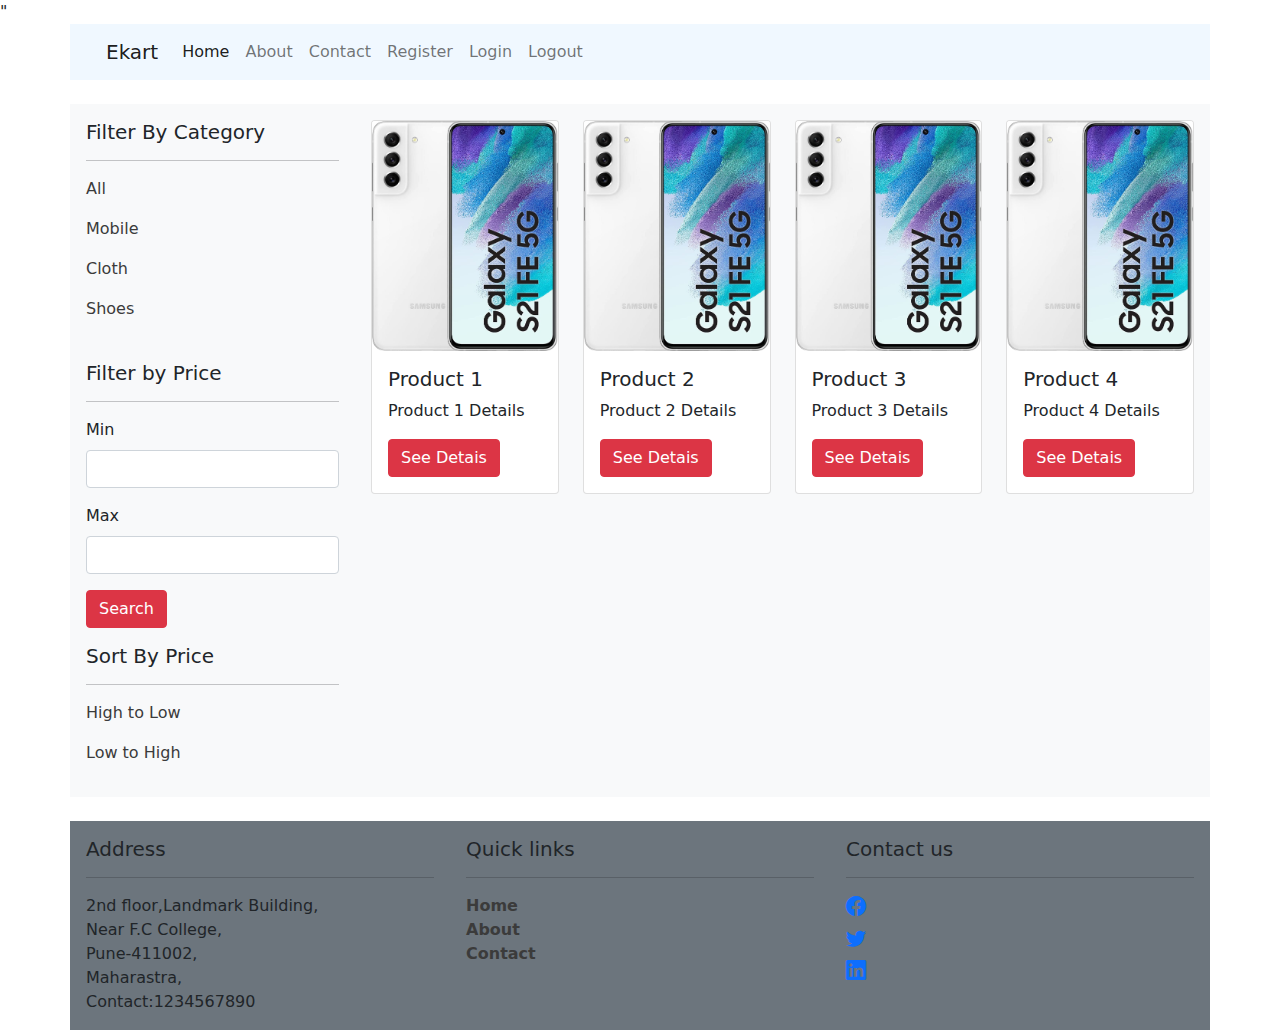
<file: index.html>
<!DOCTYPE html>
<html lang="en">
<head>
    <meta charset="UTF-8">
    <meta name="viewport" content="width=device-width, initial-scale=1.0">
    <link rel="stylesheet" href="static/css/bootstrap.min.css">
    <link rel="stylesheet" href="static/css/style.css">
    <link rel="stylesheet" href="https://cdn.jsdelivr.net/npm/bootstrap-icons@1.11.1/font/bootstrap-icons.css">"
    <title>Ekartproduct</title>
   
</head>
<body>
    <div class="container">
    
        <div class="row">
            <nav class="navbar navbar-expand-lg navbar navbar-light" style="background-color: aliceblue;">
                <div class="container-fluid">
                  <a class="navbar-brand" href="index.html">Ekart</a>
                  <button class="navbar-toggler" type="button" data-bs-toggle="collapse" data-bs-target="#navbarNavDropdown" aria-controls="navbarNavDropdown" aria-expanded="false" aria-label="Toggle navigation">
                    <span class="navbar-toggler-icon"></span>
                  </button>
                  <div class="collapse navbar-collapse" id="navbarNavDropdown">
                    <ul class="navbar-nav">
                      <li class="nav-item">
                        <a class="nav-link active" aria-current="page" href="index.html">Home</a>
                      </li>
                      <li class="nav-item">
                        <a class="nav-link" href="about.html">About</a>
                      </li>
                      <li class="nav-item">
                        <a class="nav-link" href="contact.html">Contact</a>
                      </li>
                      <li class="nav-item">
                        <a class="nav-link" href="registration.html">Register</a>
                      </li>
                      <li class="nav-item">
                        <a class="nav-link" href="login.html">Login</a>
                      </li>
                      <li class="nav-item">
                        <a class="nav-link" href="#">Logout</a>
                      </li>
                      <!--<li class="nav-item dropdown">
                        <a class="nav-link dropdown-toggle" href="#" id="navbarDropdownMenuLink" role="button" data-bs-toggle="dropdown" aria-expanded="false">
                          Dropdown link
                        </a>
                        <ul class="dropdown-menu" aria-labelledby="navbarDropdownMenuLink">
                          <li><a class="dropdown-item" href="#">Action</a></li>
                          <li><a class="dropdown-item" href="#">Another action</a></li>
                          <li><a class="dropdown-item" href="#">Something else here</a></li>
                        </ul>
                      </li>-->
                    </ul>
                  </div>
                </div>
              </nav>
        </div><!--header section end or first row end-->

        <div class="row mt-4">
            <div class="col-md-3 bg-light p-3">
              <h5>Filter By Category</h5><hr>
              <p><a href="#" class="anchore">All</a></p>
              <p><a href="#" class="anchore">Mobile</a></p>
              <p><a href="#" class="anchore">Cloth</a></p>
              <p><a href="#" class="anchore">Shoes</a></p>
              <br>


              <h5>Filter by Price</h5><hr>
              <form method="GET">
                <div class="mb-3">
                  <label for="Input1" class="form-label">Min</label>
                  <input type="number" class="form-control" id="Input1" name="Min">
                </div>
                <div class="mb-3">
                  <label for="Input2" class="form-label">Max</label>
                  <input type="number" class="form-control" id="Input2" name="Max">
                </div>
                <div class="mb-3">
                  <input type="submit" class="btn btn-danger" value="Search">
                </div>

              </form>

              <h5>Sort By Price</h5><hr>
                  <p><a class="anchore" href="#">High to Low</a></p>
                  <p><a class="anchore" href="#">Low to High</a></p>



                  

            </div><!--side bar end-->
            <div class="col-md-9 bg-light p-3">
                <div class="row">
                  <div class="col-md-3">
                    <div class="card" style="width: 100%;">
                      <img src="static/images/S22.jpg" class="card-img-top" alt="...">
                      <div class="card-body">
                        <h5 class="card-title">Product 1</h5>
                        <p class="card-text">Product 1 Details</p>
                        <a href="product_details.html" class="btn btn-danger">See Detais</a>
                      </div>
                    </div>
                    
                  </div><!--Product 1 end-->
                  <div class="col-md-3">
                    <div class="card" style="width: 100%;">
                      <img src="static/images/S22.jpg" class="card-img-top" alt="...">
                      <div class="card-body">
                        <h5 class="card-title">Product 2</h5>
                        <p class="card-text">Product 2 Details</p>
                        <a href="product_details.html" class="btn btn-danger">See Detais</a>
                      </div>
                    </div>
                    
                  </div><!--Product 2 end-->
                  <div class="col-md-3">
                    <div class="card" style="width: 100%;">
                      <img src="static/images/S22.jpg" class="card-img-top" alt="...">
                      <div class="card-body">
                        <h5 class="card-title">Product 3</h5>
                        <p class="card-text">Product 3 Details</p>
                        <a href="product_details.html" class="btn btn-danger">See Detais</a>
                      </div>
                    </div>
                    
                  </div><!--Product 3 end-->
                  <div class="col-md-3">
                    <div class="card" style="width: 100%;">
                      <img src="static/images/S22.jpg" class="card-img-top" alt="...">
                      <div class="card-body">
                        <h5 class="card-title">Product 4</h5>
                        <p class="card-text">Product 4 Details</p>
                        <a href="product_details.html" class="btn btn-danger">See Detais</a>
                      </div>
                    </div>
                    
                  </div><!--Product 4 end-->
                  
                </div>
            </div><!--product list end-->
        </div><!--main section end or 2rd row end-->

        <div class="row mt-4 bg-secondary">
            <div class="col-md-4 p-3">
                <h5>Address</h5><hr>
                2nd floor,Landmark Building,<br>
                Near F.C College,<br>
                Pune-411002,<br>
                Maharastra,<br>
                Contact:1234567890
            </div><!--address end-->
            <div class="col-md-4 p-3">
                <h5>Quick links</h5><hr>
                <a href="index.html" class="anchore"><strong>Home</strong></a><br>
                <a href="about.html" class="anchore"><strong>About</strong></a><br>
                <a href="contact.html" class="anchore"><strong>Contact</strong></a><br>
            </div><!--Quick links end-->
            <div class="col-md-4 p-3">
                <h5>Contact us</h5><hr>
                <h5><a href="#"><i class="bi bi-facebook"></i></a></h5>
                <h5><a href="#"><i class="bi bi-twitter"></i></a></h5>
                <h5><a href="#"><i class="bi bi-linkedin"></i></a></h5>
            </div><!--Social media end-->
        </div><!--Footer section end or 3rd row end-->
    </div>

    <script src="static/js/bootstrap.min.js"></script>
    <script src="static/js/popper.js"></script>
</body>
</html>
</file>
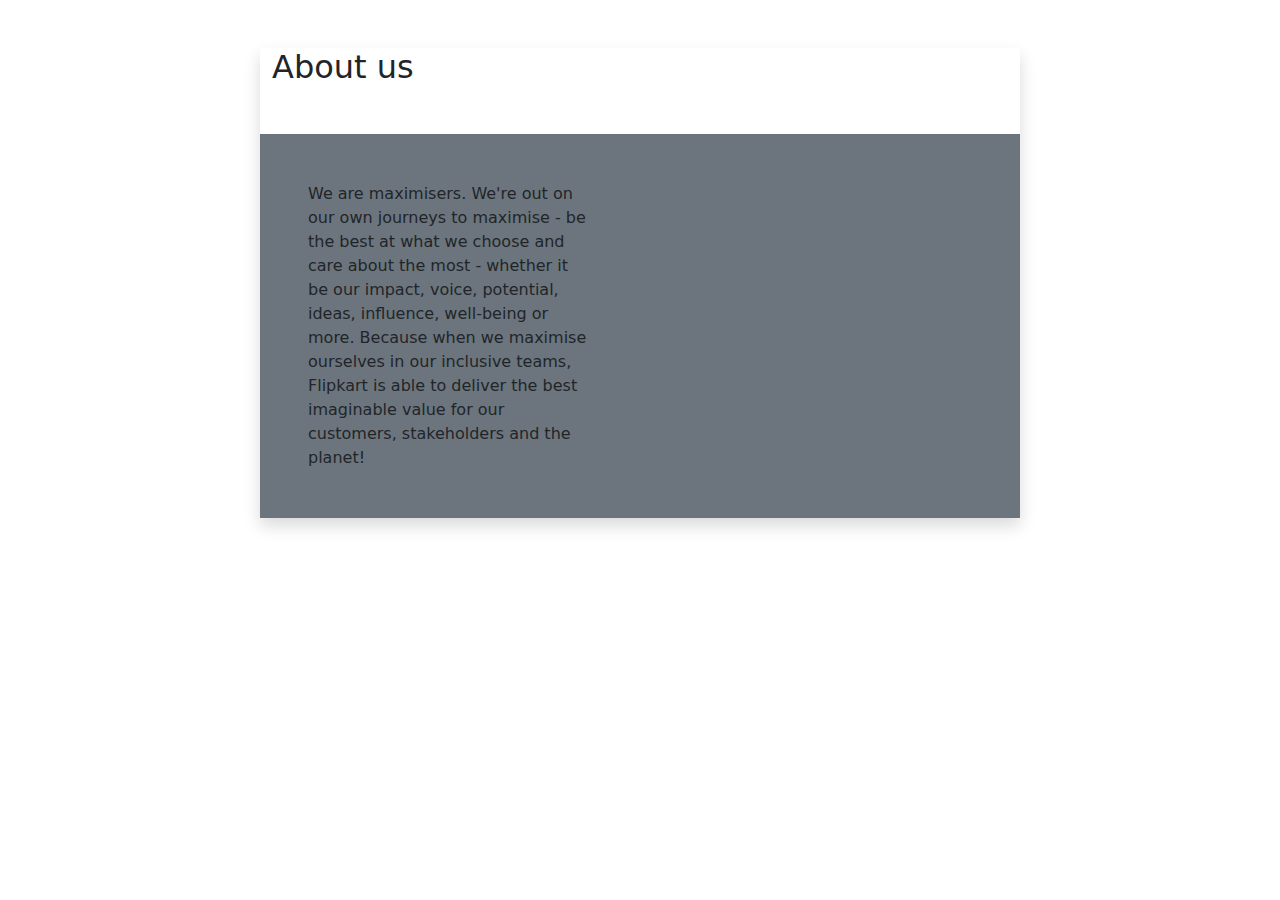
<file: about.html>
<!DOCTYPE html>
<html lang="en">
<head>
    <meta charset="UTF-8">
    <meta name="viewport" content="width=device-width, initial-scale=1.0">
    <link rel="stylesheet" href="static/css/bootstrap.min.css">
    <link rel="stylesheet" href="static/css/style.css">
    <link rel="stylesheet" href="https://cdn.jsdelivr.net/npm/bootstrap-icons@1.11.1/font/bootstrap-icons.css">
    <title>About us</title>
</head>
<body>
    <div class="container">
        <div class="row">
            <div class="col-md-8 mx-auto shadow my-5">
                <h2 class="mb-5">About us</h2>

                <div class="row mt-4 bg-secondary">
                    <div class="col-md-6 p-5">
                        We are maximisers. We're out on our own journeys to maximise - be the best at what we choose and care about the most - whether it be our impact, voice, potential, ideas, influence, well-being or more. Because when we maximise ourselves in our inclusive teams, Flipkart is able to deliver the best imaginable value for our customers, stakeholders and the planet!
                    </div>
</body>
</html>
</file>
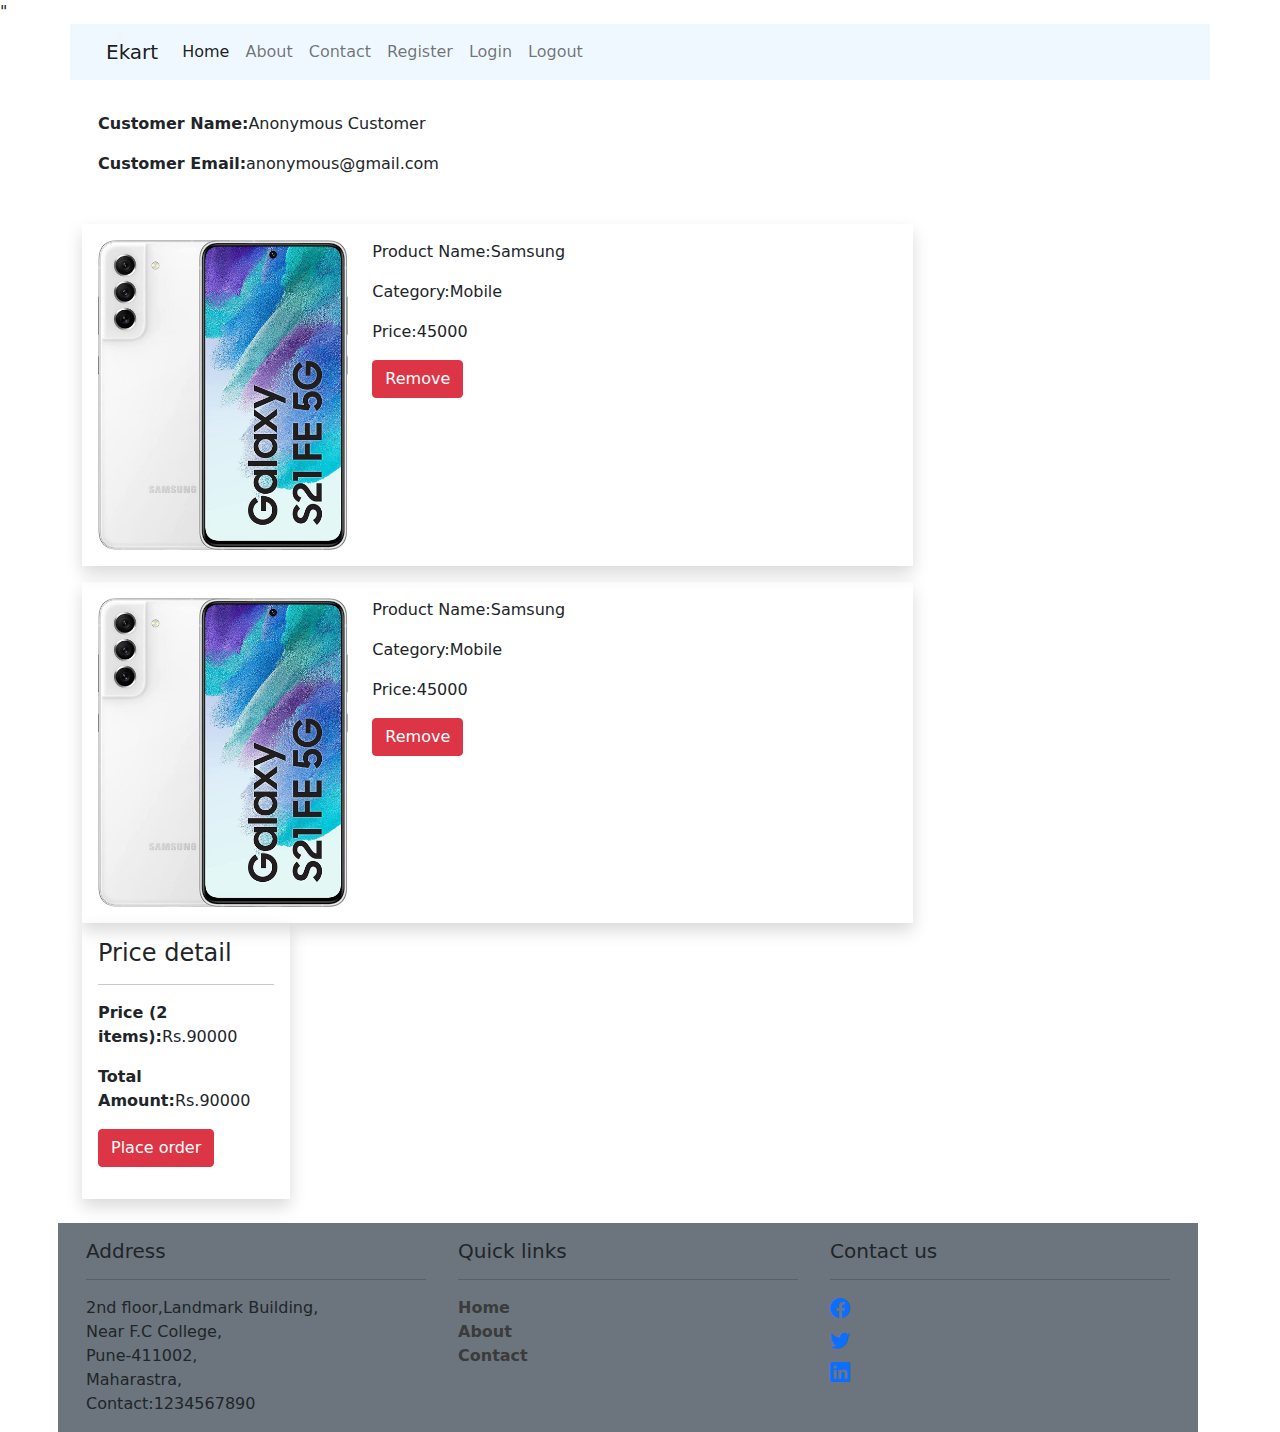
<file: cart.html>
<!DOCTYPE html>
<html lang="en">
<head>
    <meta charset="UTF-8">
    <meta name="viewport" content="width=device-width, initial-scale=1.0">
    <link rel="stylesheet" href="static/css/bootstrap.min.css">
    <link rel="stylesheet" href="static/css/style.css">
    <link rel="stylesheet" href="https://cdn.jsdelivr.net/npm/bootstrap-icons@1.11.1/font/bootstrap-icons.css">"
    <title>Ekartproduct</title>
   
</head>
<body>
    <div class="container">
    
        <div class="row">
            <nav class="navbar navbar-expand-lg navbar navbar-light" style="background-color: aliceblue;">
                <div class="container-fluid">
                  <a class="navbar-brand" href="index.html">Ekart</a>
                  <button class="navbar-toggler" type="button" data-bs-toggle="collapse" data-bs-target="#navbarNavDropdown" aria-controls="navbarNavDropdown" aria-expanded="false" aria-label="Toggle navigation">
                    <span class="navbar-toggler-icon"></span>
                  </button>
                  <div class="collapse navbar-collapse" id="navbarNavDropdown">
                    <ul class="navbar-nav">
                      <li class="nav-item">
                        <a class="nav-link active" aria-current="page" href="index.html">Home</a>
                      </li>
                      <li class="nav-item">
                        <a class="nav-link" href="#">About</a>
                      </li>
                      <li class="nav-item">
                        <a class="nav-link" href="#">Contact</a>
                      </li>
                      <li class="nav-item">
                        <a class="nav-link" href="registration.html">Register</a>
                      </li>
                      <li class="nav-item">
                        <a class="nav-link" href="login.html">Login</a>
                      </li>
                      <li class="nav-item">
                        <a class="nav-link" href="#">Logout</a>
                      </li>
                      <!--<li class="nav-item dropdown">
                        <a class="nav-link dropdown-toggle" href="#" id="navbarDropdownMenuLink" role="button" data-bs-toggle="dropdown" aria-expanded="false">
                          Dropdown link
                        </a>
                        <ul class="dropdown-menu" aria-labelledby="navbarDropdownMenuLink">
                          <li><a class="dropdown-item" href="#">Action</a></li>
                          <li><a class="dropdown-item" href="#">Another action</a></li>
                          <li><a class="dropdown-item" href="#">Something else here</a></li>
                        </ul>
                      </li>-->
                    </ul>
                  </div>
                </div>
              </nav>
        </div><!--header section end or first row end-->

        <div class="row">
            <div class="col-md-9">
                <div class="mt-3 p-3 shadowS">
                    <p><strong>Customer Name:</strong>Anonymous Customer</p>
                    <p><strong>Customer Email:</strong>anonymous@gmail.com</p>


                </div>
                <div class="mt-3 p-3 shadow">
                    <div class="row">
                        <div class="col-md-4">
                            <img src="static/images/S22.jpg" class="card-img-top" alt="..." width="100px">

                        </div>
                        <div class="col md-8">
                            <p><stong>Product Name:</stong>Samsung</p>
                        <p><stong>Category:</stong>Mobile</p>
                        <p><stong>Price:</stong>45000</p>

                        <a href="#" class="btn btn-danger">Remove</a>

                        </div>

                    </div>

                </div><!--product1-->
                <div class="mt-3 p-3 shadow">
                    <div class="row">
                        <div class="col-md-4">
                            <img src="static/images/S22.jpg" class="card-img-top" alt="..." width="100px">

                        </div>
                        <div class="col md-8">
                            <p><stong>Product Name:</stong>Samsung</p>
                        <p><stong>Category:</stong>Mobile</p>
                        <p><stong>Price:</stong>45000</p>

                        <a href="#" class="btn btn-danger">Remove</a>

                        </div>

                    </div>

                </div><!--Product2-->

            <div class="col-md-3">
                <div class="shadow p-3">
                    
                    <h4>Price detail</h4><hr>
                    <p><strong>Price (2 items):</strong>Rs.90000</p>
                    <p><strong>Total Amount:</strong>Rs.90000</p>
                    <p><a href="placeorder.html"><button class="btn btn-danger">Place order</button></a></p>

                </div>
            </div>

        </div><!--main section end or 2nd row end-->

        <div class="row mt-4 bg-secondary">
            <div class="col-md-4 p-3">
                <h5>Address</h5><hr>
                2nd floor,Landmark Building,<br>
                Near F.C College,<br>
                Pune-411002,<br>
                Maharastra,<br>
                Contact:1234567890
            </div><!--address end-->
            <div class="col-md-4 p-3">
                <h5>Quick links</h5><hr>
                <a href="index.html" class="anchore"><strong>Home</strong></a><br>
                <a href="about.html" class="anchore"><strong>About</strong></a><br>
                <a href="contact.html" class="anchore"><strong>Contact</strong></a><br>
            </div><!--Quick links end-->
            <div class="col-md-4 p-3">
                <h5>Contact us</h5><hr>
                <h5><a href="#"><i class="bi bi-facebook"></i></a></h5>
                <h5><a href="#"><i class="bi bi-twitter"></i></a></h5>
                <h5><a href="#"><i class="bi bi-linkedin"></i></a></h5>
            </div><!--Social media end-->
        </div><!--Footer section end or 3rd row end-->
    </div>

    <script src="static/js/bootstrap.min.js"></script>
    <script src="static/js/popper.js"></script>
</body>
</html>
</file>
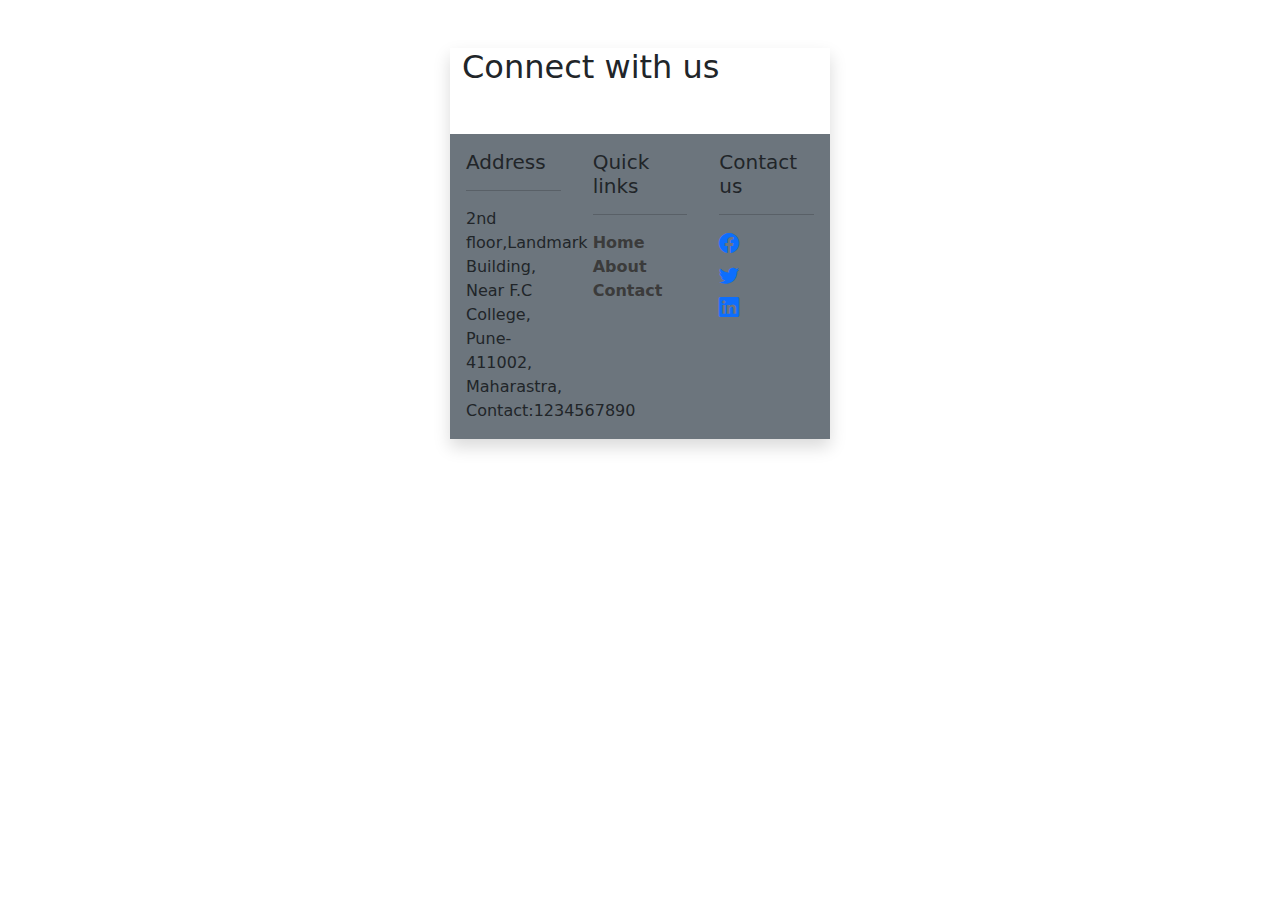
<file: contact.html>
<!DOCTYPE html>
<html lang="en">
<head>
    <meta charset="UTF-8">
    <meta name="viewport" content="width=device-width, initial-scale=1.0">
    <link rel="stylesheet" href="static/css/bootstrap.min.css">
    <link rel="stylesheet" href="static/css/style.css">
    <link rel="stylesheet" href="https://cdn.jsdelivr.net/npm/bootstrap-icons@1.11.1/font/bootstrap-icons.css">
    <title>Connect with us</title>
</head>
<body>
    <div class="container">
        <div class="row">
            <div class="col-md-4 mx-auto shadow my-5">
                <h2 class="mb-5">Connect with us</h2>
                <div class="row mt-4 bg-secondary">
                    <div class="col-md-4 p-3">
                        <h5>Address</h5><hr>
                        2nd floor,Landmark Building,<br>
                        Near F.C College,<br>
                        Pune-411002,<br>
                        Maharastra,<br>
                        Contact:1234567890
                    </div><!--address end-->
                    <div class="col-md-4 p-3">
                        <h5>Quick links</h5><hr>
                        <a href="index.html" class="anchore"><strong>Home</strong></a><br>
                        <a href="about.html" class="anchore"><strong>About</strong></a><br>
                        <a href="contact.html" class="anchore"><strong>Contact</strong></a><br>
                    </div><!--Quick links end-->
                    <div class="col-md-4 p-3">
                        <h5>Contact us</h5><hr>
                        <h5><a href="#"><i class="bi bi-facebook"></i></a></h5>
                        <h5><a href="#"><i class="bi bi-twitter"></i></a></h5>
                        <h5><a href="#"><i class="bi bi-linkedin"></i></a></h5>
                    </div><!--Social media end-->
                </div><!--Footer section end or 3rd row end-->
                </div>
                
                <script src="static/js/bootstrap.min.js"></script>
                <script src="static/js/popper.js"></script>
    </div>
    
</body>
</html>
</file>
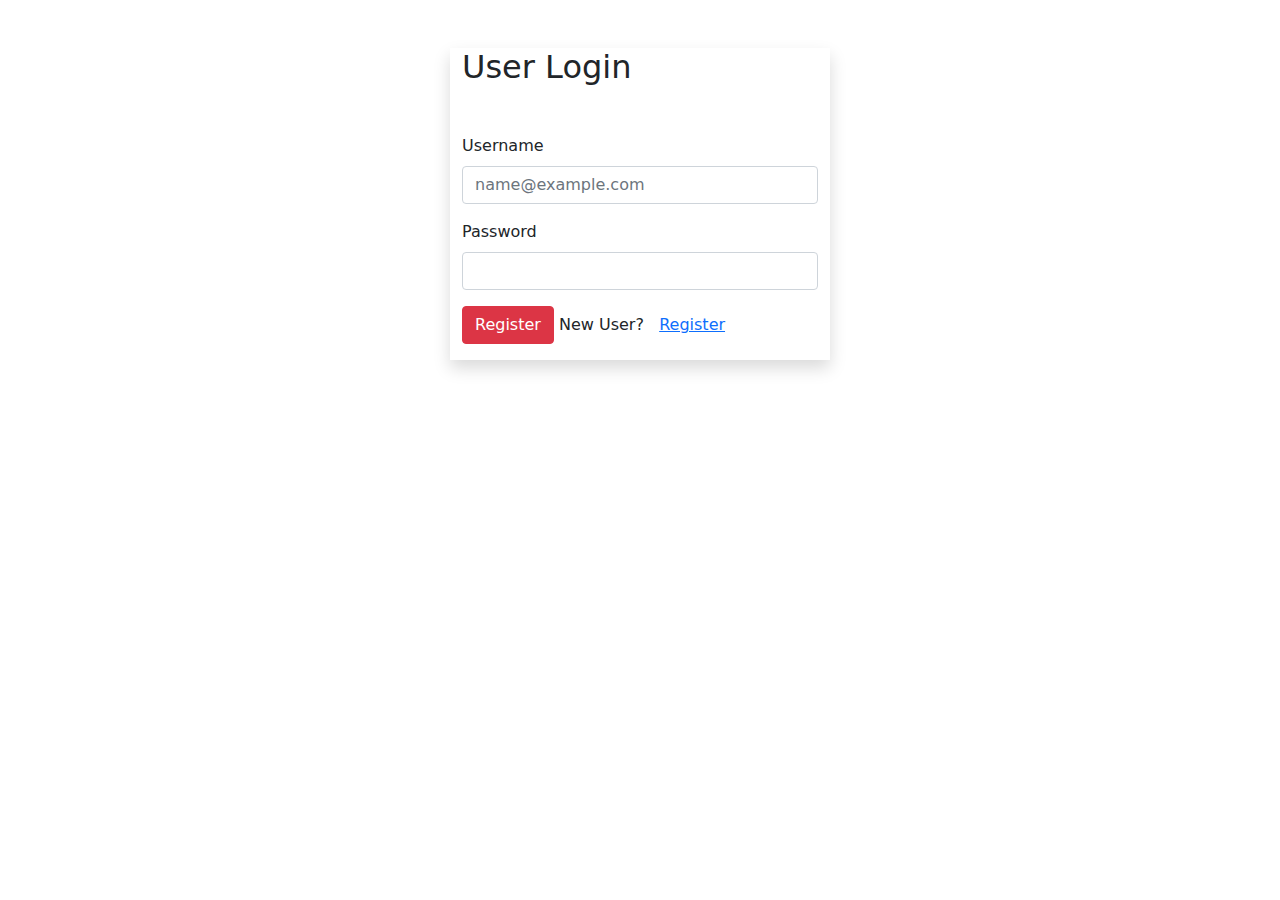
<file: login.html>
<!DOCTYPE html>
<html lang="en">
<head>
    <meta charset="UTF-8">
    <meta name="viewport" content="width=device-width, initial-scale=1.0">
    <link rel="stylesheet" href="static/css/bootstrap.min.css">
    <title>Ekart Register</title>
    
</head>
<body>
    <div class="container">
        <div class="row">
            <div class="col-md-4 mx-auto shadow my-5">
                <h2 class="mb-5">User Login</h2>
                <form method="POST">
                    <div class="mb-3">
                        <label for="Input1" class="form-label">Username</label>
                        <input type="email" class="form-control" id="Input1" placeholder="name@example.com">
                      </div>
                      <div class="mb-3">
                        <label for="Input2" class="form-label">Password</label>
                        <input type="Password" class="form-control" id="Input2">
                      </div>
                     
                      <div class="mb-3">
                        <input type="submit" class="btn btn-danger" value="Register">
                        New User?&nbsp;&nbsp; <a href="registration.html">Register</a>

                      </div>
                </form>
                        
                    </div>

                </form>

            </div>

        </div>
    
        
    </div>

    <script src="static/js/bootstrap.min.js"></script>
    <script src="static/js/popper.js"></script>
</body>
</html>
</file>
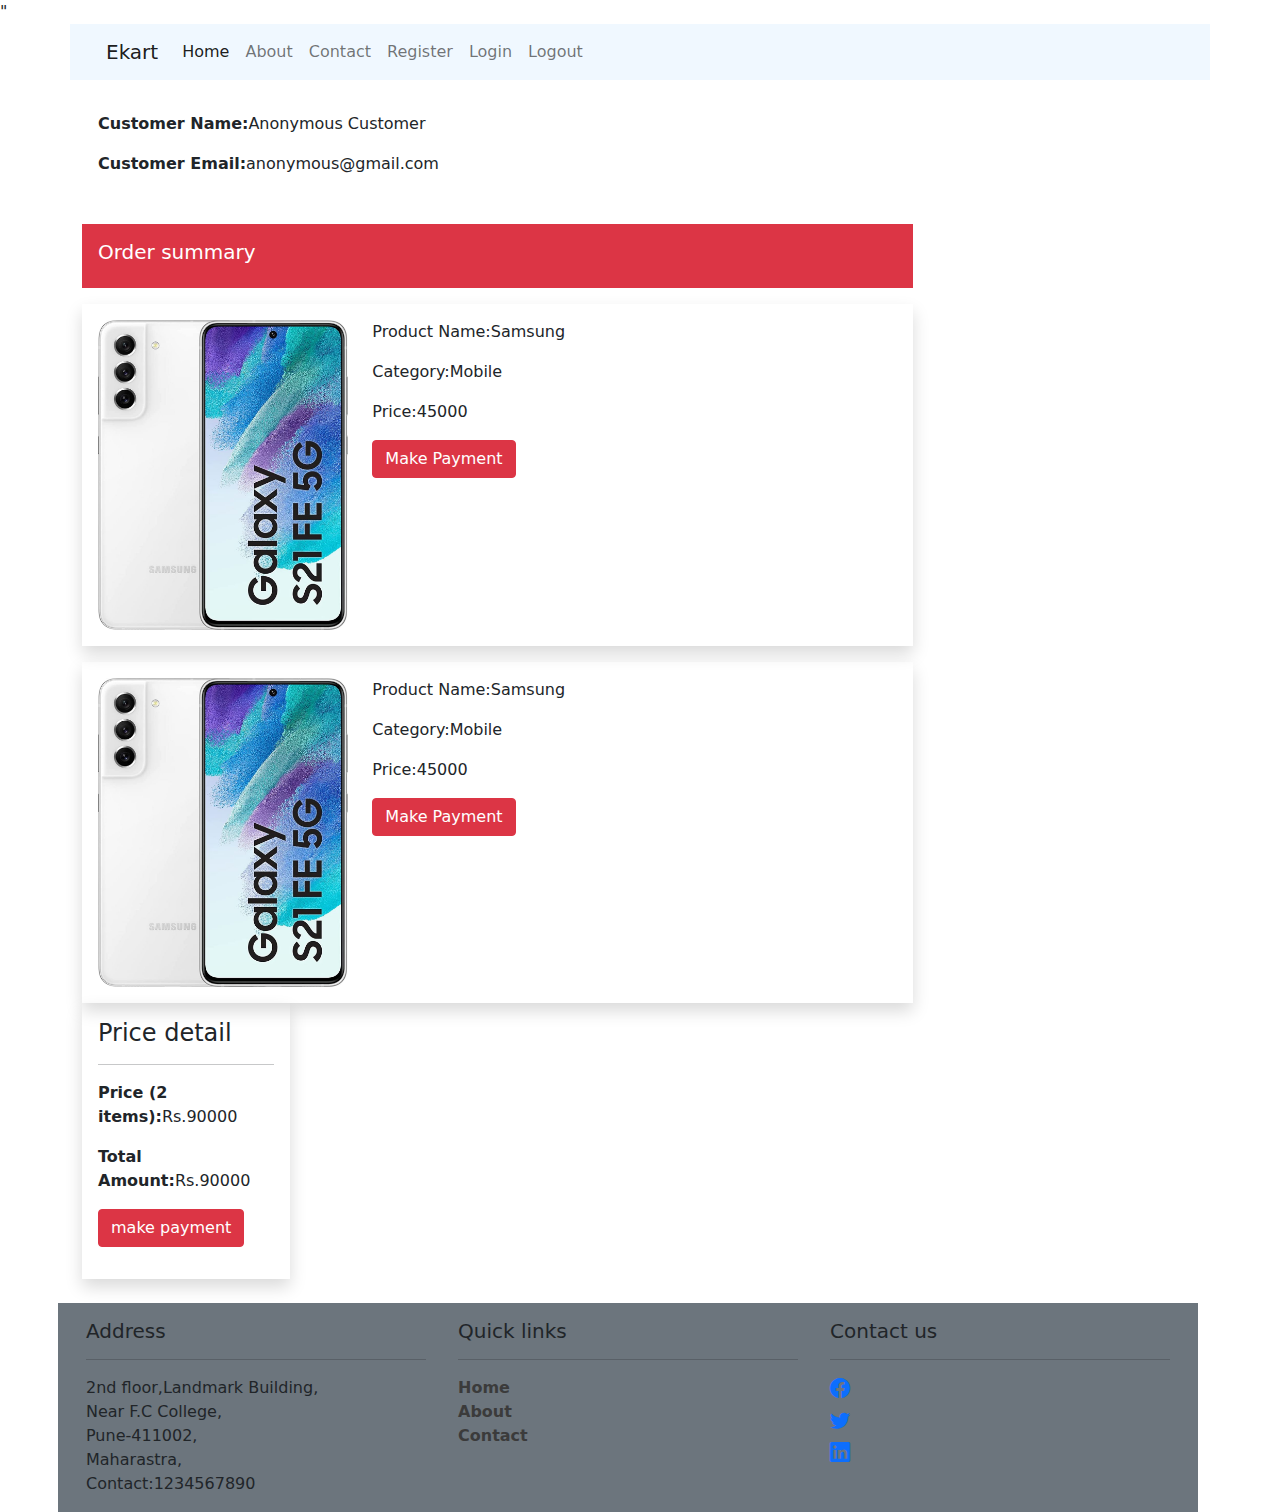
<file: placeorder.html>
<!DOCTYPE html>
<html lang="en">
<head>
    <meta charset="UTF-8">
    <meta name="viewport" content="width=device-width, initial-scale=1.0">
    <link rel="stylesheet" href="static/css/bootstrap.min.css">
    <link rel="stylesheet" href="static/css/style.css">
    <link rel="stylesheet" href="https://cdn.jsdelivr.net/npm/bootstrap-icons@1.11.1/font/bootstrap-icons.css">"
    <title>Ekartproduct</title>
   
</head>
<body>
    <div class="container">
    
        <div class="row">
            <nav class="navbar navbar-expand-lg navbar navbar-light" style="background-color: aliceblue;">
                <div class="container-fluid">
                  <a class="navbar-brand" href="index.html">Ekart</a>
                  <button class="navbar-toggler" type="button" data-bs-toggle="collapse" data-bs-target="#navbarNavDropdown" aria-controls="navbarNavDropdown" aria-expanded="false" aria-label="Toggle navigation">
                    <span class="navbar-toggler-icon"></span>
                  </button>
                  <div class="collapse navbar-collapse" id="navbarNavDropdown">
                    <ul class="navbar-nav">
                      <li class="nav-item">
                        <a class="nav-link active" aria-current="page" href="index.html">Home</a>
                      </li>
                      <li class="nav-item">
                        <a class="nav-link" href="#">About</a>
                      </li>
                      <li class="nav-item">
                        <a class="nav-link" href="#">Contact</a>
                      </li>
                      <li class="nav-item">
                        <a class="nav-link" href="registration.html">Register</a>
                      </li>
                      <li class="nav-item">
                        <a class="nav-link" href="login.html">Login</a>
                      </li>
                      <li class="nav-item">
                        <a class="nav-link" href="#">Logout</a>
                      </li>
                      <!--<li class="nav-item dropdown">
                        <a class="nav-link dropdown-toggle" href="#" id="navbarDropdownMenuLink" role="button" data-bs-toggle="dropdown" aria-expanded="false">
                          Dropdown link
                        </a>
                        <ul class="dropdown-menu" aria-labelledby="navbarDropdownMenuLink">
                          <li><a class="dropdown-item" href="#">Action</a></li>
                          <li><a class="dropdown-item" href="#">Another action</a></li>
                          <li><a class="dropdown-item" href="#">Something else here</a></li>
                        </ul>
                      </li>-->
                    </ul>
                  </div>
                </div>
              </nav>
        </div><!--header section end or first row end-->

        <div class="row">
            <div class="col-md-9">
                <div class="mt-3 p-3 shadowS">
                    <p><strong>Customer Name:</strong>Anonymous Customer</p>
                    <p><strong>Customer Email:</strong>anonymous@gmail.com</p>


                </div>
                <div class="mt-3 bg-danger text-white p-3">
                    <h5>Order summary</h5>

                </div>
                <div class="mt-3 p-3 shadow">
                    <div class="row">
                        <div class="col-md-4">
                            <img src="static/images/S22.jpg" class="card-img-top" alt="..." width="100px">

                        </div>
                        <div class="col md-8">
                            <p><stong>Product Name:</stong>Samsung</p>
                        <p><stong>Category:</stong>Mobile</p>
                        <p><stong>Price:</stong>45000</p>

                        <a href="#" class="btn btn-danger">Make Payment</a>

                        </div>

                    </div>

                </div><!--product1-->
                <div class="mt-3 p-3 shadow">
                    <div class="row">
                        <div class="col-md-4">
                            <img src="static/images/S22.jpg" class="card-img-top" alt="..." width="100px">

                        </div>
                        <div class="col md-8">
                            <p><stong>Product Name:</stong>Samsung</p>
                        <p><stong>Category:</stong>Mobile</p>
                        <p><stong>Price:</stong>45000</p>

                        <a href="#" class="btn btn-danger">Make Payment</a>

                        </div>

                    </div>

                </div><!--Product2-->

            <div class="col-md-3">
                <div class="shadow p-3">
                    <h4>Price detail</h4><hr>
                    <p><strong>Price (2 items):</strong>Rs.90000</p>
                    <p><strong>Total Amount:</strong>Rs.90000</p>
                    <p><a href="#"><button class="btn btn-danger">make payment</button></a></p>

                </div>
            </div>

        </div><!--main section end or 2nd row end-->

        <div class="row mt-4 bg-secondary">
            <div class="col-md-4 p-3">
                <h5>Address</h5><hr>
                2nd floor,Landmark Building,<br>
                Near F.C College,<br>
                Pune-411002,<br>
                Maharastra,<br>
                Contact:1234567890
            </div><!--address end-->
            <div class="col-md-4 p-3">
                <h5>Quick links</h5><hr>
                <a href="index.html" class="anchore"><strong>Home</strong></a><br>
                <a href="about.html" class="anchore"><strong>About</strong></a><br>
                <a href="contact.html" class="anchore"><strong>Contact</strong></a><br>
            </div><!--Quick links end-->
            <div class="col-md-4 p-3">
                <h5>Contact us</h5><hr>
                <h5><a href="#"><i class="bi bi-facebook"></i></a></h5>
                <h5><a href="#"><i class="bi bi-twitter"></i></a></h5>
                <h5><a href="#"><i class="bi bi-linkedin"></i></a></h5>
            </div><!--Social media end-->
        </div><!--Footer section end or 3rd row end-->
    </div>

    <script src="static/js/bootstrap.min.js"></script>
    <script src="static/js/popper.js"></script>
</body>
</html>
</file>
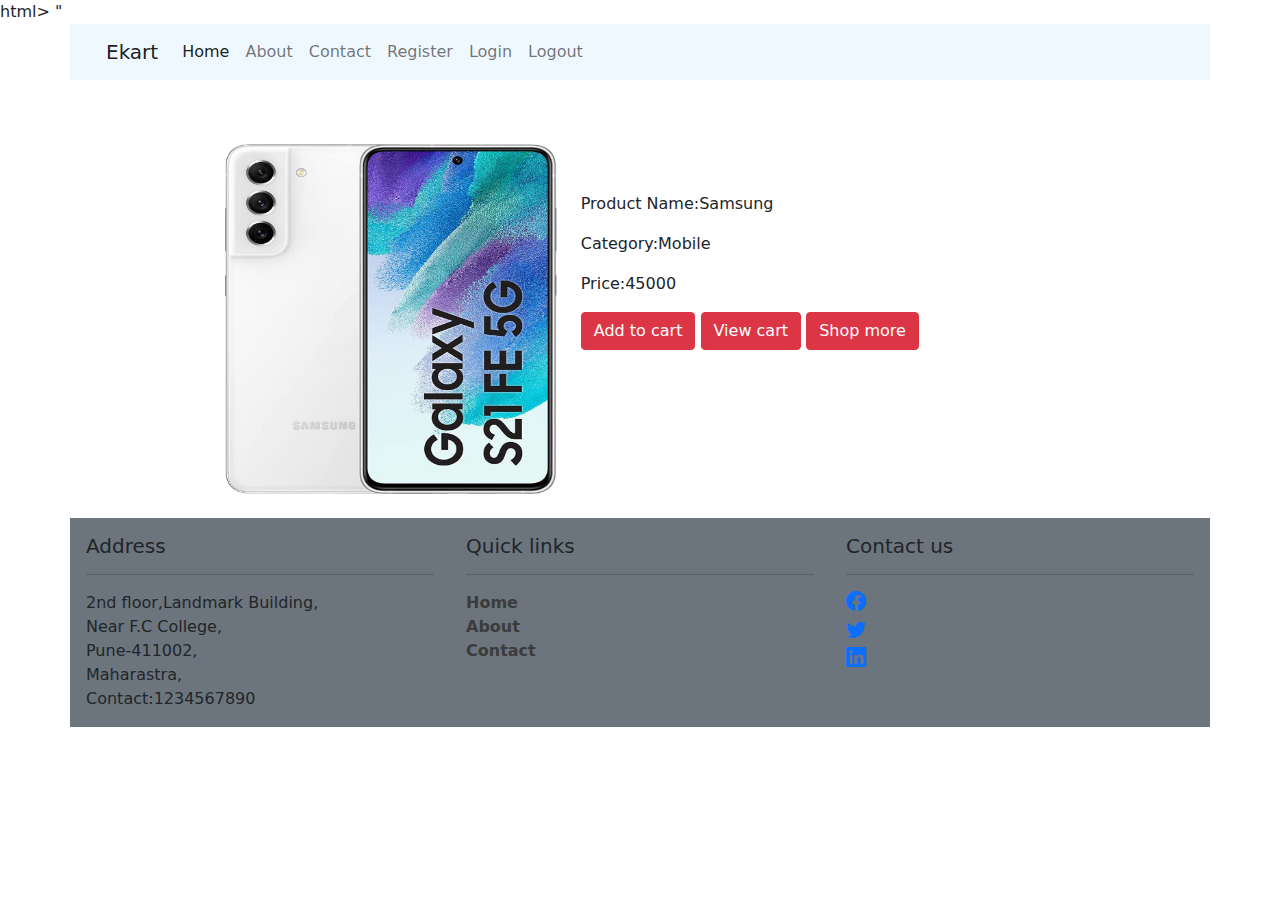
<file: product_details.html>
html>
<html lang="en">
<head>
    <meta charset="UTF-8">
    <meta name="viewport" content="width=device-width, initial-scale=1.0">
    <link rel="stylesheet" href="static/css/bootstrap.min.css">
    <link rel="stylesheet" href="static/css/style.css">
    <link rel="stylesheet" href="https://cdn.jsdelivr.net/npm/bootstrap-icons@1.11.1/font/bootstrap-icons.css">"
    <title>Ekartproduct</title>
   
</head>
<body>
    <div class="container">
    
        <div class="row">
            <nav class="navbar navbar-expand-lg navbar navbar-light" style="background-color: aliceblue;">
                <div class="container-fluid">
                  <a class="navbar-brand" href="index.html">Ekart</a>
                  <button class="navbar-toggler" type="button" data-bs-toggle="collapse" data-bs-target="#navbarNavDropdown" aria-controls="navbarNavDropdown" aria-expanded="false" aria-label="Toggle navigation">
                    <span class="navbar-toggler-icon"></span>
                  </button>
                  <div class="collapse navbar-collapse" id="navbarNavDropdown">
                    <ul class="navbar-nav">
                      <li class="nav-item">
                        <a class="nav-link active" aria-current="page" href="index.html">Home</a>
                      </li>
                      <li class="nav-item">
                        <a class="nav-link" href="#">About</a>
                      </li>
                      <li class="nav-item">
                        <a class="nav-link" href="#">Contact</a>
                      </li>
                      <li class="nav-item">
                        <a class="nav-link" href="registration.html">Register</a>
                      </li>
                      <li class="nav-item">
                        <a class="nav-link" href="login.html">Login</a>
                      </li>
                      <li class="nav-item">
                        <a class="nav-link" href="#">Logout</a>
                      </li>
                      <!--<li class="nav-item dropdown">
                        <a class="nav-link dropdown-toggle" href="#" id="navbarDropdownMenuLink" role="button" data-bs-toggle="dropdown" aria-expanded="false">
                          Dropdown link
                        </a>
                        <ul class="dropdown-menu" aria-labelledby="navbarDropdownMenuLink">
                          <li><a class="dropdown-item" href="#">Action</a></li>
                          <li><a class="dropdown-item" href="#">Another action</a></li>
                          <li><a class="dropdown-item" href="#">Something else here</a></li>
                        </ul>
                      </li>-->
                    </ul>
                  </div>
                </div>
              </nav>
        </div><!--header section end or first row end-->
        <div class="row mt-3">
            <div class="col-md-9 mt-5 mx-auto">
                <div class="row">
                    <div class="col-md-5">
                        <img src="static/images/S22.jpg" class="card-img-top" alt="..." width="100px" height="350px">
                    </div>
                    <div class="col-md-7 mt-5">
                        <p><stong>Product Name:</stong>Samsung</p>
                        <p><stong>Category:</stong>Mobile</p>
                        <p><stong>Price:</stong>45000</p>

                        <a href="#" class="btn btn-danger">Add to cart</a>
                        <a href="cart.html" class="btn btn-danger">View cart</a>
                        <a href="index.html" class="btn btn-danger">Shop more</a>
                    </div>
                </div>
            </div>

        </div><!--Main section end or 2nd row end-->

        

        <div class="row mt-4 bg-secondary">
            <div class="col-md-4 p-3">
                <h5>Address</h5><hr>
                2nd floor,Landmark Building,<br>
                Near F.C College,<br>
                Pune-411002,<br>
                Maharastra,<br>
                Contact:1234567890
            </div><!--address end-->
            <div class="col-md-4 p-3">
                <h5>Quick links</h5><hr>
                <a href="index.html" class="anchore"><strong>Home</strong></a><br>
                <a href="about.html" class="anchore"><strong>About</strong></a><br>
                <a href="contact.html" class="anchore"><strong>Contact</strong></a><br>
            </div><!--Quick links end-->
            <div class="col-md-4 p-3">
                <h5>Contact us</h5><hr>
                <h5><a href="#"><i class="bi bi-facebook"></i></a></h5>
                <h5><a href="#"><i class="bi bi-twitter"></i></a></h5>
                <h5><a href="#"><i class="bi bi-linkedin"></i></a></h5>
            </div><!--Social media end-->
        </div><!--Footer section end or 3rd row end-->
</file>
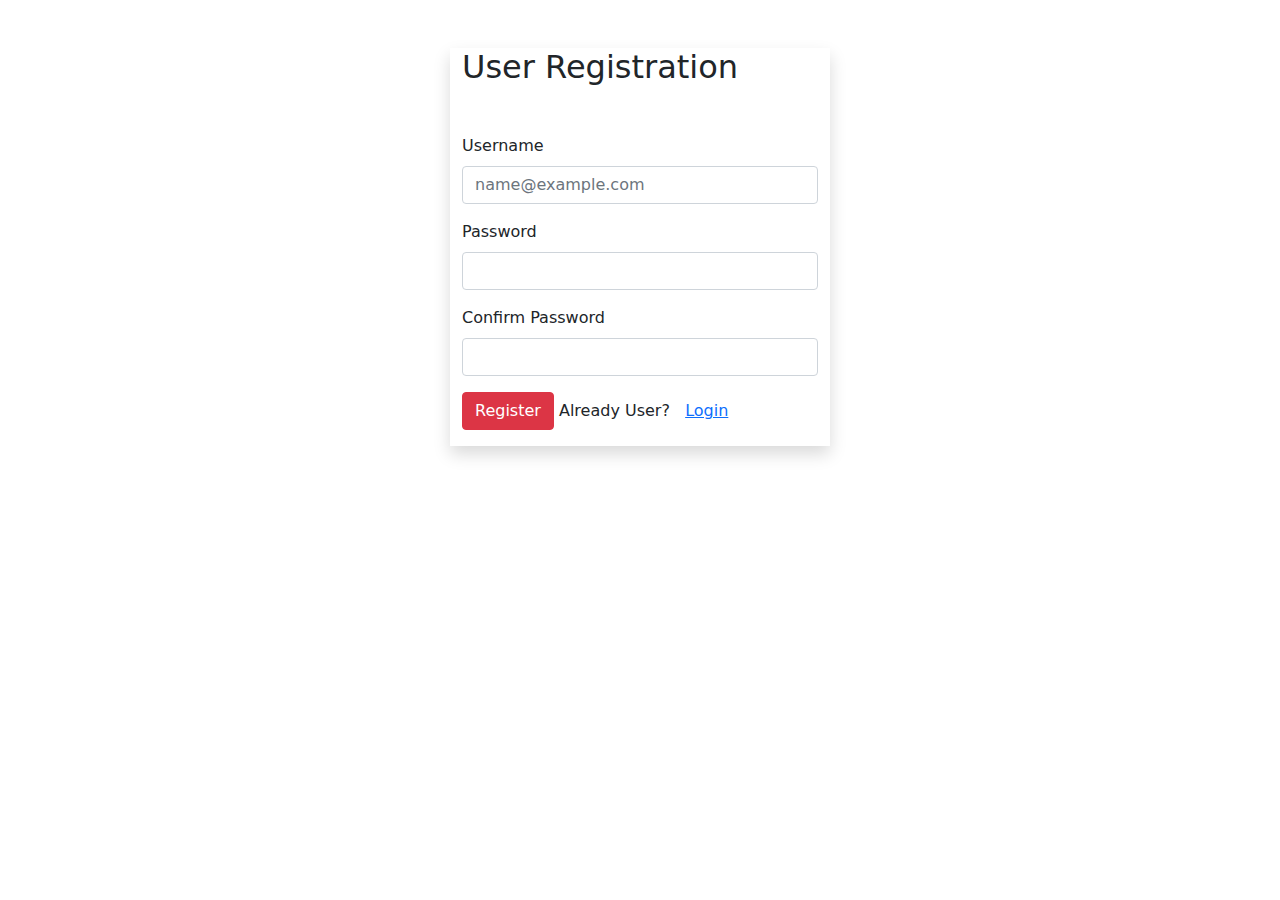
<file: registration.html>
<!DOCTYPE html>
<html lang="en">
<head>
    <meta charset="UTF-8">
    <meta name="viewport" content="width=device-width, initial-scale=1.0">
    <link rel="stylesheet" href="static/css/bootstrap.min.css">
    <title>Ekart Register</title>
    
</head>
<body>
    <div class="container">
        <div class="row">
            <div class="col-md-4 mx-auto shadow my-5">
                <h2 class="mb-5">User Registration</h2>
                <form method="POST">
                    <div class="mb-3">
                        <label for="Input1" class="form-label">Username</label>
                        <input type="email" class="form-control" id="Input1" placeholder="name@example.com">
                      </div>
                      <div class="mb-3">
                        <label for="Input2" class="form-label">Password</label>
                        <input type="Password" class="form-control" id="Input2">
                      </div>
                      <div class="mb-3">
                        <label for="Input3" class="form-label">Confirm Password</label>
                        <input type="password" class="form-control" id="Input3">
                      </div>
                      <div class="mb-3">
                        <input type="submit" class="btn btn-danger" value="Register">
                        Already User?&nbsp;&nbsp; <a href="login.html">Login</a>

                      </div>
                </form>
                        
                    </div>

                </form>

            </div>

        </div>
    
        
    </div>

    <script src="static/js/bootstrap.min.js"></script>
    <script src="static/js/popper.js"></script>
</body>
</html>
</file>
<file: static/css/style.css>
.anchore{
    text-decoration: none;
    color: rgb(59, 59, 59);
}
</file>
